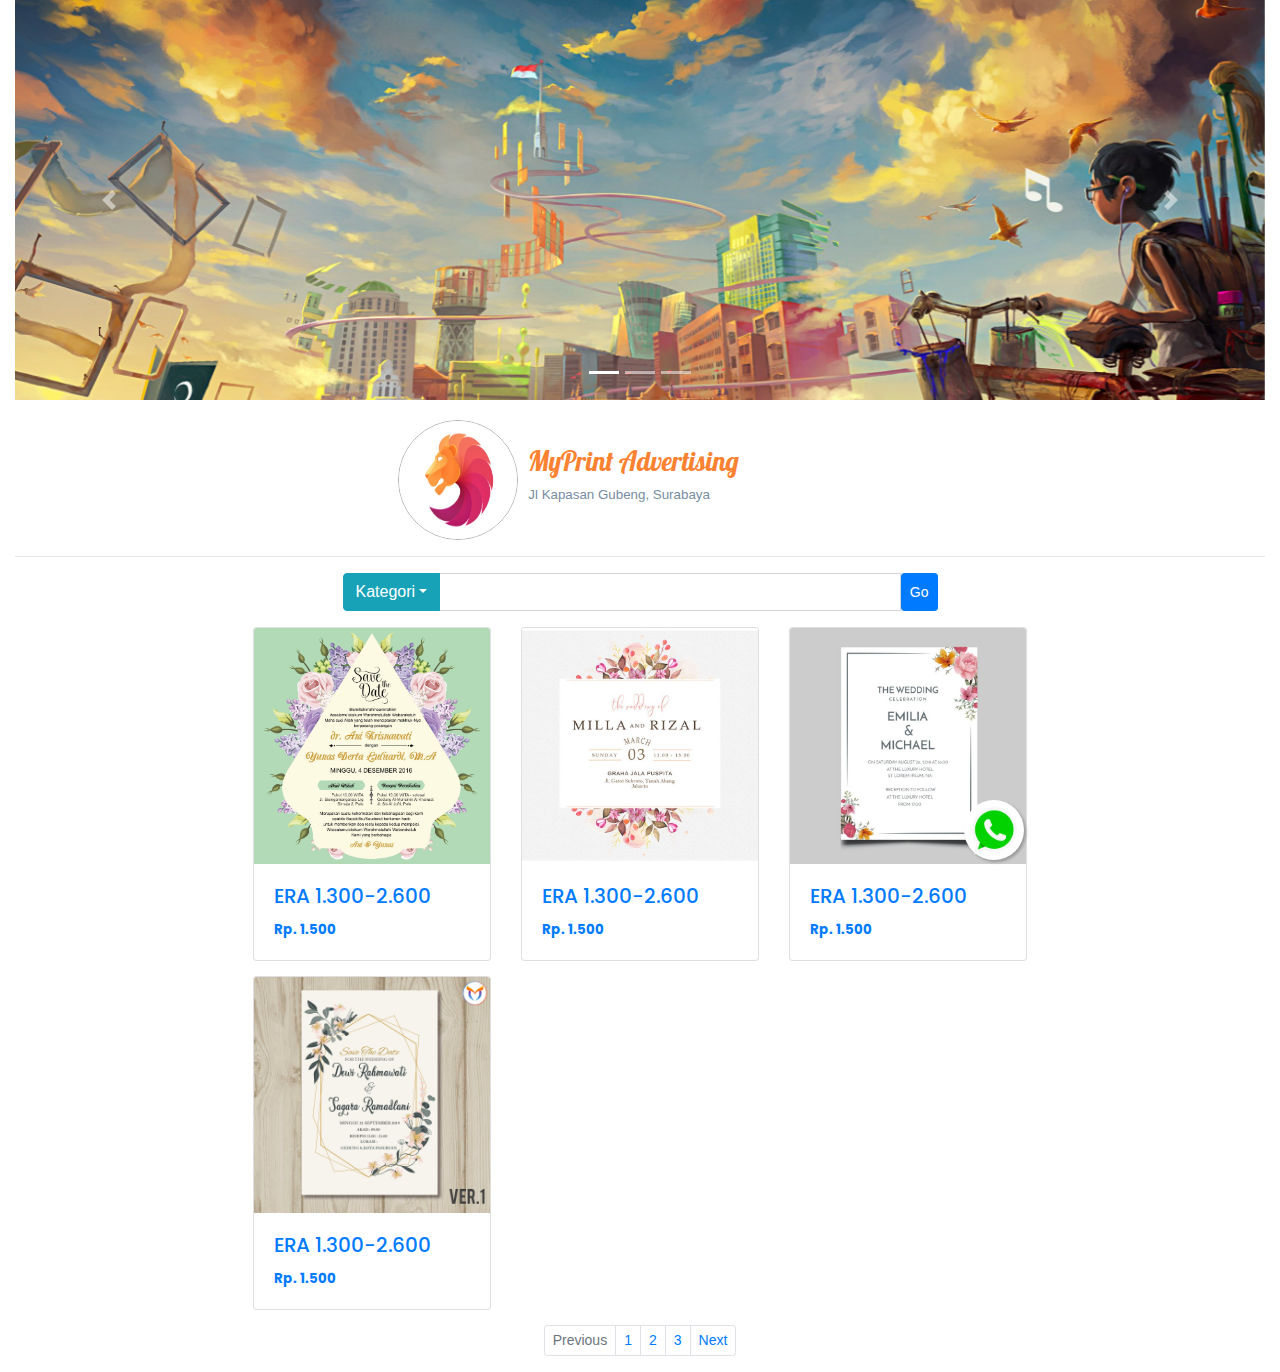
<file: index.html>
<!doctype html>
<html lang="en">
  <head>
    <!-- Required meta tags -->
    <meta charset="utf-8">
    <meta name="viewport" content="width=device-width, initial-scale=1, shrink-to-fit=no">
    <!-- <meta name="viewport" content="width=device-width,height=device-height,initial-scale=1.0"/> -->

    <!-- Bootstrap CSS -->
    <link rel="stylesheet" href="https://maxcdn.bootstrapcdn.com/bootstrap/4.0.0/css/bootstrap.min.css" integrity="sha384-Gn5384xqQ1aoWXA+058RXPxPg6fy4IWvTNh0E263XmFcJlSAwiGgFAW/dAiS6JXm" crossorigin="anonymous">

    <!-- my css style -->
    <link rel="stylesheet" href="public/myPrintStyle.css">

    <!-- My font -->
    <link rel="preconnect" href="https://fonts.gstatic.com">
    <link href="https://fonts.googleapis.com/css2?family=Lobster&display=swap" rel="stylesheet"> 
    <link rel="preconnect" href="https://fonts.gstatic.com">
    <link href="https://fonts.googleapis.com/css2?family=Poppins:wght@200&display=swap" rel="stylesheet">
    
    <title>MyPrint Advertising</title>
  </head>
  <body>
    <div class="container-fluid">
        <!-- this is slider -->
        <div id="carouselExampleIndicators" class="carousel slide" data-ride="carousel">
            <ol class="carousel-indicators">
              <li data-target="#carouselExampleIndicators" data-slide-to="0" class="active"></li>
              <li data-target="#carouselExampleIndicators" data-slide-to="1"></li>
              <li data-target="#carouselExampleIndicators" data-slide-to="2"></li>
            </ol>
            <div class="carousel-inner">
              <div class="carousel-item active">
                <img class="center-block w-100" src="img/slider_1.jpg" alt="First slide">
              </div>
              <div class="carousel-item">
                <img class="center-block w-100" src="img/slider_2.jpg" alt="Second slide">
              </div>
              <div class="carousel-item">
                <img class="center-block w-100" src="img/slider_3.jpg" alt="Third slide">
              </div>
            </div>
            <a class="carousel-control-prev" href="#carouselExampleIndicators" role="button" data-slide="prev">
              <span class="carousel-control-prev-icon" aria-hidden="true"></span>
              <span class="sr-only">Previous</span>
            </a>
            <a class="carousel-control-next" href="#carouselExampleIndicators" role="button" data-slide="next">
              <span class="carousel-control-next-icon" aria-hidden="true"></span>
              <span class="sr-only">Next</span>
            </a>
        </div>
        <!-- end slider -->

        <!-- profil -->
        <div class="row profil">
            <div class="col-5">
                <img class="circle img-fluid" src="img/logo.jpg" alt="">
            </div>
            <div class="col-7">
                <h5 class="">MyPrint Advertising</h5>
                <p class="">Jl Kapasan Gubeng, Surabaya</p>
            </div>
        </div>
        <!-- end profil -->
        <hr>
        <!-- colomn Searching -->
        <div class="col-lg-6 center-block">
            <div class="input-group mb-3 ">
                <div class="input-group-prepend ">
                    <button class="btn btn-info dropdown-toggle" type="button" data-toggle="dropdown" aria-haspopup="true" aria-expanded="false">Kategori</button>
                    <div class="dropdown-menu">
                        <a class="dropdown-item" href="">Undangan</a>
                        <a class="dropdown-item" href="">Pin</a>
                        <a class="dropdown-item" href="">Kalender</a>
                    </div>
                </div>
                <input type="text" class="form-control" aria-label="Text input with dropdown button">
                <button class="btn btn-primary btn-sm">Go</button>
            </div>
        </div>
        <!-- end colomn searching -->

        <!-- list produk -->
        <div class="row center-block">
            <div class="card-group col-md-8 center-block">
                <div class="col-lg-4">
                  <a href="show.html" style="text-decoration: none;">
                    <div class="card">
                        <img class="card-img-top" src="img/produk_1.jpg" alt="Card image cap">
                        <div class="card-body">
                            <h5 class="card-title">ERA 1.300-2.600</h5>
                            <p class="card-text text-bold">Rp. 1.500</p>
                        </div>
                    </div>
                  </a>
                </div>
                <div class="col-lg-4">
                  <a href="show.html" style="text-decoration: none;">
                    <div class="card">
                        <img class="card-img-top" src="img/produk_2.jpg" alt="Card image cap">
                        <div class="card-body">
                            <h5 class="card-title">ERA 1.300-2.600</h5>
                            <p class="card-text text-bold">Rp. 1.500</p>
                        </div>
                    </div>
                  </a>
                </div>
                <div class="col-lg-4">
                  <a href="show.html" style="text-decoration: none;">
                    <div class="card">
                        <img class="card-img-top" src="img/produk_3.jpg" alt="Card image cap">
                        <div class="card-body">
                            <h5 class="card-title">ERA 1.300-2.600</h5>
                            <p class="card-text text-bold">Rp. 1.500</p>
                        </div>
                    </div>
                  </a>
                </div>
                <div class="col-lg-4">
                  <a href="show.html" style="text-decoration: none;">
                    <div class="card">
                        <img class="card-img-top" src="img/produk_4.jpg" alt="Card image cap">
                        <div class="card-body">
                            <h5 class="card-title">ERA 1.300-2.600</h5>
                            <p class="card-text text-bold">Rp. 1.500</p>
                        </div>
                    </div>
                  </a>
                </div>
            </div>
        </div>
        <!-- end list produk -->

        <!-- pagination -->
        <nav aria-label="Page navigation example">
            <ul class="pagination pagination-sm justify-content-center">
              <li class="page-item disabled">
                <a class="page-link" href="#" tabindex="-1">Previous</a>
              </li>
              <li class="page-item"><a class="page-link" href="#">1</a></li>
              <li class="page-item"><a class="page-link" href="#">2</a></li>
              <li class="page-item"><a class="page-link" href="#">3</a></li>
              <li class="page-item">
                <a class="page-link" href="#">Next</a>
              </li>
            </ul>
          </nav>
        <!-- end pagination -->

                <!-- floating button -->
                <a href="" class="float">
                    <img src="img/wa.png" class="fa fa-plus my-float"></img>
                </a>
                <!-- end floating button -->
        
    </div>

    <!-- Optional JavaScript -->
    <!-- jQuery first, then Popper.js, then Bootstrap JS -->
    <script src="https://code.jquery.com/jquery-3.2.1.slim.min.js" integrity="sha384-KJ3o2DKtIkvYIK3UENzmM7KCkRr/rE9/Qpg6aAZGJwFDMVNA/GpGFF93hXpG5KkN" crossorigin="anonymous"></script>
    <script src="https://cdnjs.cloudflare.com/ajax/libs/popper.js/1.12.9/umd/popper.min.js" integrity="sha384-ApNbgh9B+Y1QKtv3Rn7W3mgPxhU9K/ScQsAP7hUibX39j7fakFPskvXusvfa0b4Q" crossorigin="anonymous"></script>
    <script src="https://maxcdn.bootstrapcdn.com/bootstrap/4.0.0/js/bootstrap.min.js" integrity="sha384-JZR6Spejh4U02d8jOt6vLEHfe/JQGiRRSQQxSfFWpi1MquVdAyjUar5+76PVCmYl" crossorigin="anonymous"></script>
  </body>
</html>
</file>
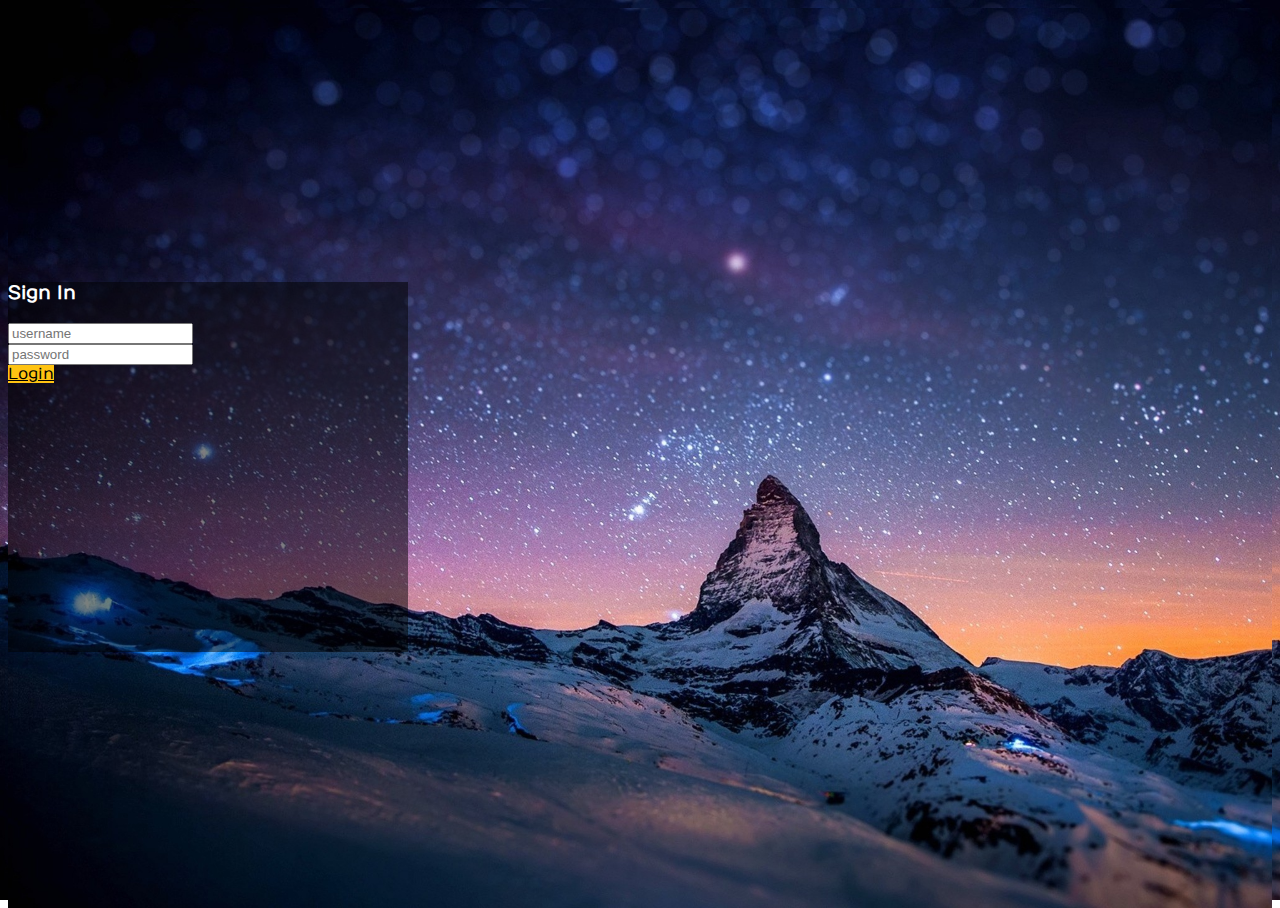
<file: login.html>
<!-- <link href="//maxcdn.bootstrapcdn.com/bootstrap/4.1.1/css/bootstrap.min.css" rel="stylesheet" id="bootstrap-css">
<script src="//maxcdn.bootstrapcdn.com/bootstrap/4.1.1/js/bootstrap.min.js"></script>
<script src="//cdnjs.cloudflare.com/ajax/libs/jquery/3.2.1/jquery.min.js"></script> -->
<!------ Include the above in your HEAD tag ---------->

<!DOCTYPE html>
<html>
<head>
    <meta charset="utf-8">
    <meta name="viewport" content="width=device-width, initial-scale=1, shrink-to-fit=no">
	<title>Login Page</title>
   <!--Made with love by Mutiullah Samim -->
   
	<!--Bootsrap 4 CDN-->
	<link rel="stylesheet" href="https://stackpath.bootstrapcdn.com/bootstrap/4.1.3/css/bootstrap.min.css" integrity="sha384-MCw98/SFnGE8fJT3GXwEOngsV7Zt27NXFoaoApmYm81iuXoPkFOJwJ8ERdknLPMO" crossorigin="anonymous">
    
    <!--Fontawesome CDN-->
	<link rel="stylesheet" href="https://use.fontawesome.com/releases/v5.3.1/css/all.css" integrity="sha384-mzrmE5qonljUremFsqc01SB46JvROS7bZs3IO2EmfFsd15uHvIt+Y8vEf7N7fWAU" crossorigin="anonymous">

	<!--Custom styles-->
	<link rel="stylesheet" type="text/css" href="public/logincss.css">
</head>
<body>
<div class="container">
	<div class="d-flex justify-content-center h-100">
		<div class="card">
			<div class="card-header">
				<h3>Sign In</h3>
			</div>
			<div class="card-body">
				<form>
					<div class="input-group form-group">
						<div class="input-group-prepend">
							<span class="input-group-text"><i class="fas fa-user"></i></span>
						</div>
						<input type="text" class="form-control" placeholder="username">
						
					</div>
					<div class="input-group form-group">
						<div class="input-group-prepend">
							<span class="input-group-text"><i class="fas fa-key"></i></span>
						</div>
						<input type="password" class="form-control" placeholder="password">
					</div>
					<!-- <div class="row align-items-center remember">
						<input type="checkbox">Remember Me
					</div> -->
					<div class="">
						<a href="newindex.html" value="Login" class="btn float-right login_btn">Login</a>
					</div>
				</form>
			</div>
			<!-- <div class="card-footer">
				<div class="d-flex justify-content-center links">
					Don't have an account?<a href="#">Sign Up</a>
				</div>
				<div class="d-flex justify-content-center">
					<a href="#">Forgot your password?</a>
				</div>
			</div> -->
		</div>
	</div>
</div>
</body>
</html>
</file>
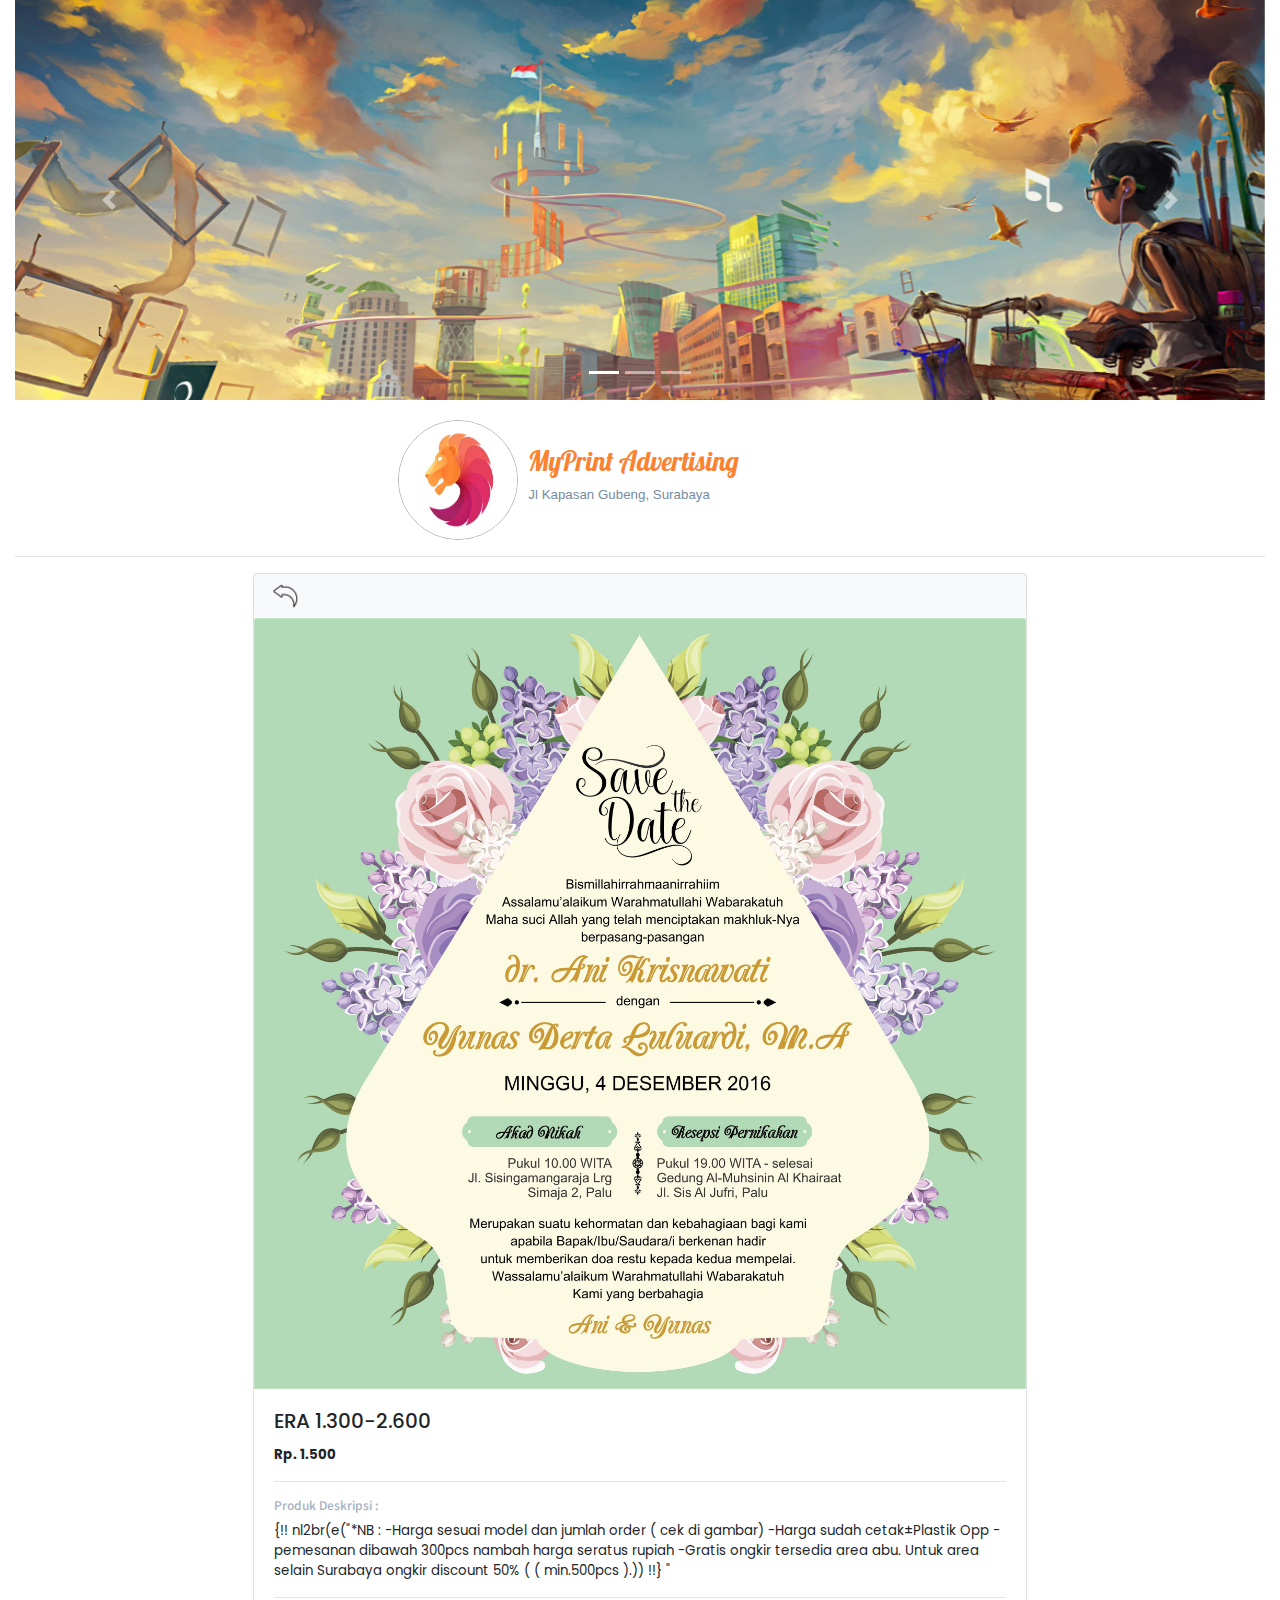
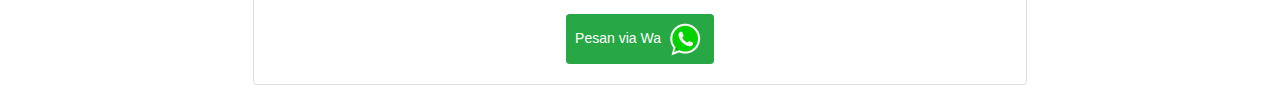
<file: show.html>
<!doctype html>
<html lang="en">
  <head>
    <!-- Required meta tags -->
    <meta charset="utf-8">
    <meta name="viewport" content="width=device-width, initial-scale=1, shrink-to-fit=no">
    <!-- <meta name="viewport" content="width=device-width,height=device-height,initial-scale=1.0"/> -->

    <!-- Bootstrap CSS -->
    <link rel="stylesheet" href="https://maxcdn.bootstrapcdn.com/bootstrap/4.0.0/css/bootstrap.min.css" integrity="sha384-Gn5384xqQ1aoWXA+058RXPxPg6fy4IWvTNh0E263XmFcJlSAwiGgFAW/dAiS6JXm" crossorigin="anonymous">

    <!-- my css style -->
    <link rel="stylesheet" href="public/myPrintStyle.css">

    <!-- My font -->
    <link rel="preconnect" href="https://fonts.gstatic.com">
    <link href="https://fonts.googleapis.com/css2?family=Lobster&display=swap" rel="stylesheet"> 
    <link rel="preconnect" href="https://fonts.gstatic.com">
    <link href="https://fonts.googleapis.com/css2?family=Poppins:wght@200&display=swap" rel="stylesheet">
    <link rel="preconnect" href="https://fonts.gstatic.com">
    <link href="https://fonts.googleapis.com/css2?family=Noto+Sans+TC:wght@300&display=swap" rel="stylesheet"> 
    
    <title>MyPrint Advertising</title>
  </head>
  <body>
    <div class="container-fluid">
        <!-- this is slider -->
        <div id="carouselExampleIndicators" class="carousel slide" data-ride="carousel">
            <ol class="carousel-indicators">
              <li data-target="#carouselExampleIndicators" data-slide-to="0" class="active"></li>
              <li data-target="#carouselExampleIndicators" data-slide-to="1"></li>
              <li data-target="#carouselExampleIndicators" data-slide-to="2"></li>
            </ol>
            <div class="carousel-inner">
              <div class="carousel-item active">
                <img class="center-block w-100" src="img/slider_1.jpg" alt="First slide">
              </div>
              <div class="carousel-item">
                <img class="center-block w-100" src="img/slider_2.jpg" alt="Second slide">
              </div>
              <div class="carousel-item">
                <img class="center-block w-100" src="img/slider_3.jpg" alt="Third slide">
              </div>
            </div>
            <a class="carousel-control-prev" href="#carouselExampleIndicators" role="button" data-slide="prev">
              <span class="carousel-control-prev-icon" aria-hidden="true"></span>
              <span class="sr-only">Previous</span>
            </a>
            <a class="carousel-control-next" href="#carouselExampleIndicators" role="button" data-slide="next">
              <span class="carousel-control-next-icon" aria-hidden="true"></span>
              <span class="sr-only">Next</span>
            </a>
        </div>
        <!-- end slider -->

        <!-- profil -->
        <div class="row profil">
            <div class="col-5">
                <img class="circle img-fluid" src="img/logo.jpg" alt="">
            </div>
            <div class="col-7">
                <h5 class="">MyPrint Advertising</h5>
                <p class="">Jl Kapasan Gubeng, Surabaya</p>
            </div>
        </div>
        <!-- end profil -->
        <hr>
        <!-- produk -->
        <div class="row center-block">
            <div class="card-group col-md-8 center-block">
                <div class="col">
                    <div class="card">
                        <a class="btn btn-light btn-back" href="index.html"><img src="img/back.png" alt=""></a>
                        <img class="card-img-top" src="img/produk_1.jpg" alt="Card image cap">
                        <div class="card-body">
                            <h5 class="card-title">ERA 1.300-2.600</h5>
                            <p class="card-text text-bold">Rp. 1.500</p>
                            <hr>
                            <h5 class="card-deskripsi">Produk Deskripsi : </h5>
                            <p class="card-text">{!! nl2br(e("*NB :

                                -Harga sesuai model dan jumlah order ( cek di gambar)
                                
                                -Harga sudah cetak±Plastik Opp
                                
                                -pemesanan dibawah 300pcs nambah harga seratus rupiah
                                
                                -Gratis ongkir tersedia area abu. Untuk area selain Surabaya ongkir discount 50% ( ( min.500pcs ).)) !!}
                            "</p>

                            <hr>
                            <a href="" class="btn btn-success btn-sm">Pesan via Wa 
                                <img src="img/wa.png" alt=""></a>

                        </div>
                    </div>
                </div>
            </div>
        </div>
        <!-- end produk -->

        <!-- button beli -->
        <div class="row center-block">
            <div class="card-group col-md-8 center-block">
                
            </div>
        </div>
        <!-- end button beli -->
    
    </div>

    <!-- Optional JavaScript -->
    <!-- jQuery first, then Popper.js, then Bootstrap JS -->
    <script src="https://code.jquery.com/jquery-3.2.1.slim.min.js" integrity="sha384-KJ3o2DKtIkvYIK3UENzmM7KCkRr/rE9/Qpg6aAZGJwFDMVNA/GpGFF93hXpG5KkN" crossorigin="anonymous"></script>
    <script src="https://cdnjs.cloudflare.com/ajax/libs/popper.js/1.12.9/umd/popper.min.js" integrity="sha384-ApNbgh9B+Y1QKtv3Rn7W3mgPxhU9K/ScQsAP7hUibX39j7fakFPskvXusvfa0b4Q" crossorigin="anonymous"></script>
    <script src="https://maxcdn.bootstrapcdn.com/bootstrap/4.0.0/js/bootstrap.min.js" integrity="sha384-JZR6Spejh4U02d8jOt6vLEHfe/JQGiRRSQQxSfFWpi1MquVdAyjUar5+76PVCmYl" crossorigin="anonymous"></script>
  </body>
</html>
</file>
<file: public/myPrintStyle.css>
.carousel-inner {
    overflow:hidden;
    height: 180px;
    margin: 0 auto;
} 

.profil .circle {
    border-radius: 50%;
    width: 100px;
    height: 100px;
    border: 1px solid rgba(85, 85, 85, 0.438);
    text-align: right;
    float: right;
}

.profil {
    margin-top: 10px;
    margin-bottom: -10px;
}


.profil h5 {
    font-size: 16pt;
    font-weight: 200;
    font-family: Lobster;
    margin-top: 20px;
    margin-left: -20px;
    color: #fa8231;
}
.profil p {
    font-size: 10pt;
    font-family: sans-serif;
    margin-left: -20px;
    color: #778ca3;
}
.card .card-title{
    text-align: left;
    font-family: Poppins;
}
.card .card-text{
    text-align: left;
    font-family: Poppins;
    font-size: 10pt;
}

.card .card-deskripsi{
    text-align: left;
    font-family: Noto Sans TC;
    font-size: 9pt;
    color: #a5b1c2;
}

.float{
	position:fixed;
	width:40px;
	height:40px;
	bottom:40px;
	right:40px;
	background-color:rgb(255, 255, 255);
	/* color:#FFF; */
	border-radius:50px;
	text-align:center;
	box-shadow: 2px 2px 3px #999;
}
.my-float{
    width: 40px;
    height: 40px;
    text-align: center;
}

.card-group .card {
    margin-bottom: 15px;
}

.text-bold {
    font-weight: bold;
}

.card-body a img{
    width:40px;
	height:40px;
}

.btn-back img {
    height: 30px;
    float: left;
}



@media (min-width: 992px) { 
    .carousel-inner {
        overflow:hidden;
        height: 400px;
        margin: 0 auto;
    } 
    .carousel-inner .carousel-item {
        margin-top: -10%;
        /* text-align: center; */
    }
    .profil h5 {
        margin-top: 25px;
        font-size: 20pt;
        font-weight: 200;
        font-family: Lobster;
    }

    .profil .circle {
        border-radius: 50%;
        width: 120px;
        height: 120px;
        border: 1px solid rgba(85, 85, 85, 0.438);
        text-align: right;
        float: right;
    }
    .profil {
        margin-top: 20px;
        margin-bottom: 0px;
    }

    .center-block {
        text-align: center;margin-left: auto;
        margin-right: auto;
    }
    .card-group .card {
        margin-bottom: 15px;
    }
    .float{
        position:fixed;
        width:60px;
        height:60px;
        bottom:40px;
        right:20%;
        /* background-color:#0C9; */
        /* color:#FFF; */
        border-radius:50px;
        text-align:center;
        box-shadow: 2px 2px 3px #999;
    }
    .my-float{
        width: 60px;
        height: 60px;
        text-align: center;
    }
}
</file>
<file: public/logincss.css>
@import url('https://fonts.googleapis.com/css?family=Numans');

html,body{
background-image: url('../img/bg_login.jpg');
background-size: cover;
background-repeat: no-repeat;
height: 100%;
font-family: 'Numans', sans-serif;
}

.container{
height: 100%;
align-content: center;
}

.card{
height: 370px;
margin-top: auto;
margin-bottom: auto;
width: 400px;
background-color: rgba(0,0,0,0.5) !important;
}

.social_icon span{
font-size: 60px;
margin-left: 10px;
color: #FFC312;
}

.social_icon span:hover{
color: white;
cursor: pointer;
}

.card-header h3{
color: white;
}

.social_icon{
position: absolute;
right: 20px;
top: -45px;
}

.input-group-prepend span{
width: 50px;
background-color: #FFC312;
color: black;
border:0 !important;
}

input:focus{
outline: 0 0 0 0  !important;
box-shadow: 0 0 0 0 !important;

}

.remember{
color: white;
}

.remember input
{
width: 20px;
height: 20px;
margin-left: 15px;
margin-right: 5px;
}

.login_btn{
color: black;
background-color: #FFC312;
width: 100px;
}

.login_btn:hover{
color: black;
background-color: white;
}

.links{
color: white;
}

.links a{
margin-left: 4px;
}
</file>
